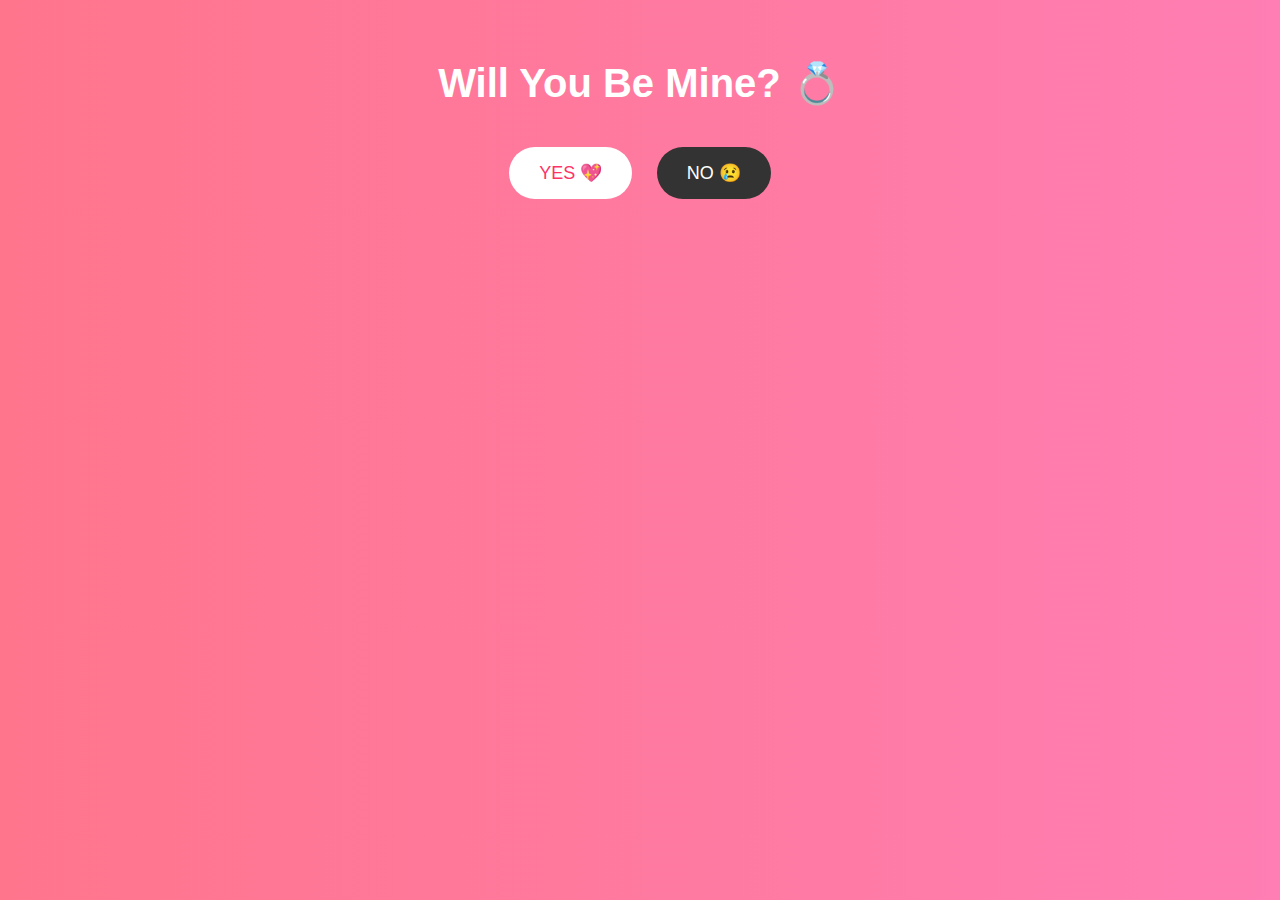
<file: index.html>
<!DOCTYPE html>
<html>
<head>
    <title>For You ❤️</title>
    <link rel="stylesheet" href="style.css">
</head>
<body>

<div class="container">
    <h1>Will You Be Mine? 💍</h1>

    <div class="buttons">
        <button id="yesBtn">YES 💖</button>
        <button id="noBtn">NO 😢</button>
    </div>
</div>

<script src="script.js"></script>
</body>
</html>
</file>
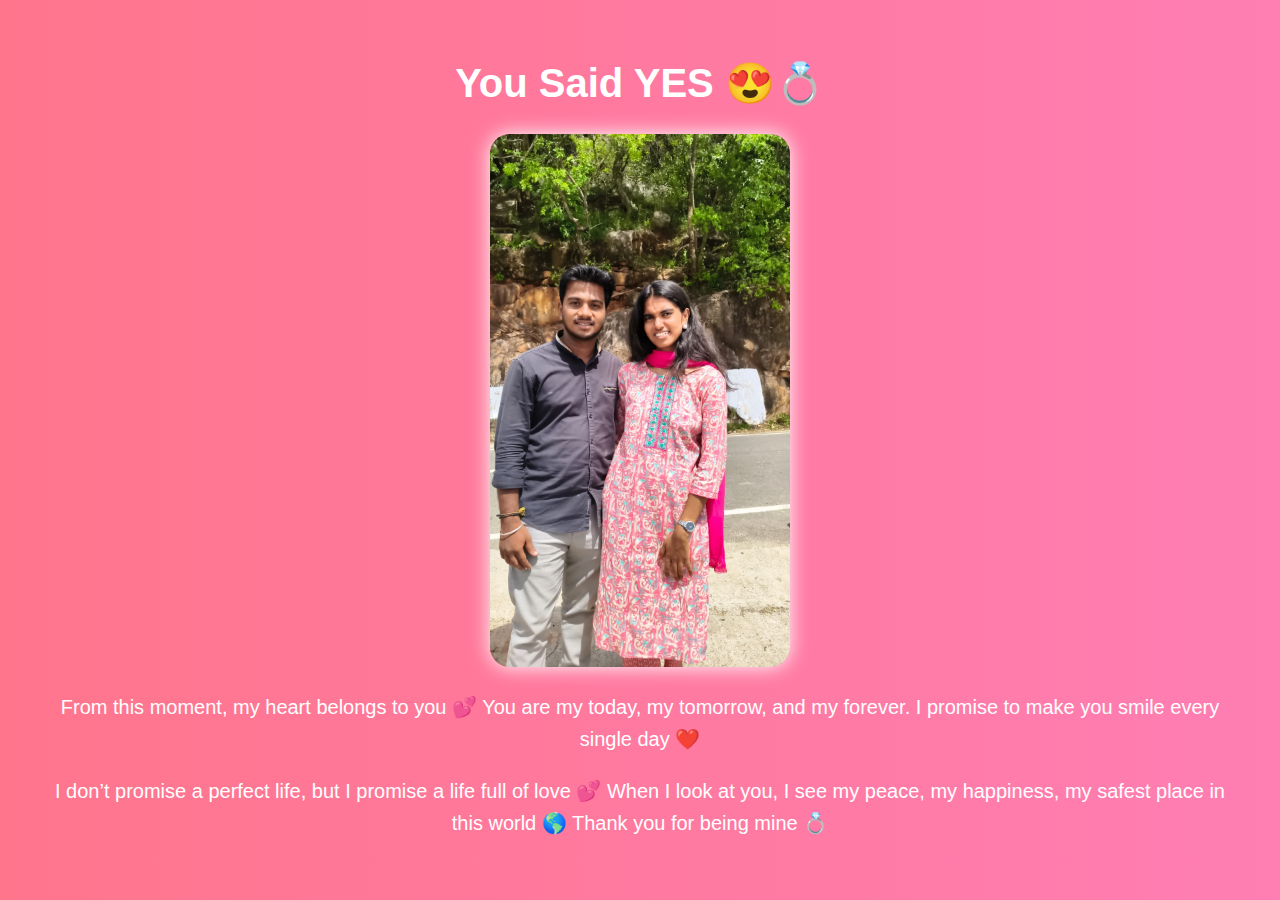
<file: yes.html>
<!DOCTYPE html>
<html>
<head>
    <title>For You 💖</title>
    <link rel="stylesheet" href="style.css">
</head>
<body>

<div class="container">
    <h1>You Said YES 😍💍</h1>

    <img src="pic2.jpg" class="main-img">

    <p class="love-text">
        From this moment,  
        my heart belongs to you 💕  

        You are my today,  
        my tomorrow,  
        and my forever.  

        I promise to make you smile  
        every single day ❤️
    </p>
    <p class="love-text">
I don’t promise a perfect life,  
but I promise a life full of love 💕  

When I look at you,  
I see my peace, my happiness,  
my safest place in this world 🌎  

Thank you for being mine 💍
</p>

</div>

</body>
</html>
</file>
<file: style.css>
body {
    margin: 0;
    padding: 0;
    font-family: Arial, sans-serif;
    text-align: center;
    background: linear-gradient(to right, #ff5f8f, #ff99ac);
    color: white;
    overflow-x: hidden;
}

.container {
    margin-top: 100px;
}

h1 {
    font-size: 40px;
}

.buttons {
    margin-top: 30px;
}

button {
    padding: 15px 30px;
    font-size: 18px;
    border-radius: 30px;
    border: none;
    cursor: pointer;
    margin: 10px;
    transition: 0.3s;
}


#yesBtn {
    background-color: white;
    color: #ff3366;
}

#noBtn {
    background-color: #333;
    color: white;
}

button:hover {
    transform: scale(1.1);
}

.hidden {
    display: none;
}

.gallery {
    margin-top: 30px;
}

.gallery img {
    width: 200px;
    height: 200px;
    object-fit: cover;
    margin: 10px;
    border-radius: 20px;
    box-shadow: 0 0 20px rgba(255,255,255,0.7);
}
body {
    background: linear-gradient(to right, #ff758c, #ff7eb3);
    font-family: Arial, sans-serif;
    text-align: center;
    color: white;
}

.container {
    margin-top: 60px;
}

.main-img {
    width: 300px;
    border-radius: 20px;
    box-shadow: 0 0 20px white;
}

.love-text {
    font-size: 20px;
    margin-top: 20px;
    padding: 0 20px;
    line-height: 1.6;
}
.yes-page {
    background: linear-gradient(to right, #ff758c, #ff7eb3);
    text-align: center;
    padding-top: 100px;
    color: white;
}

.romantic-img {
    width: 300px;
    border-radius: 20px;
    margin-top: 20px;
}

.love-text {
    font-size: 20px;
    margin: 20px;
}
</file>
